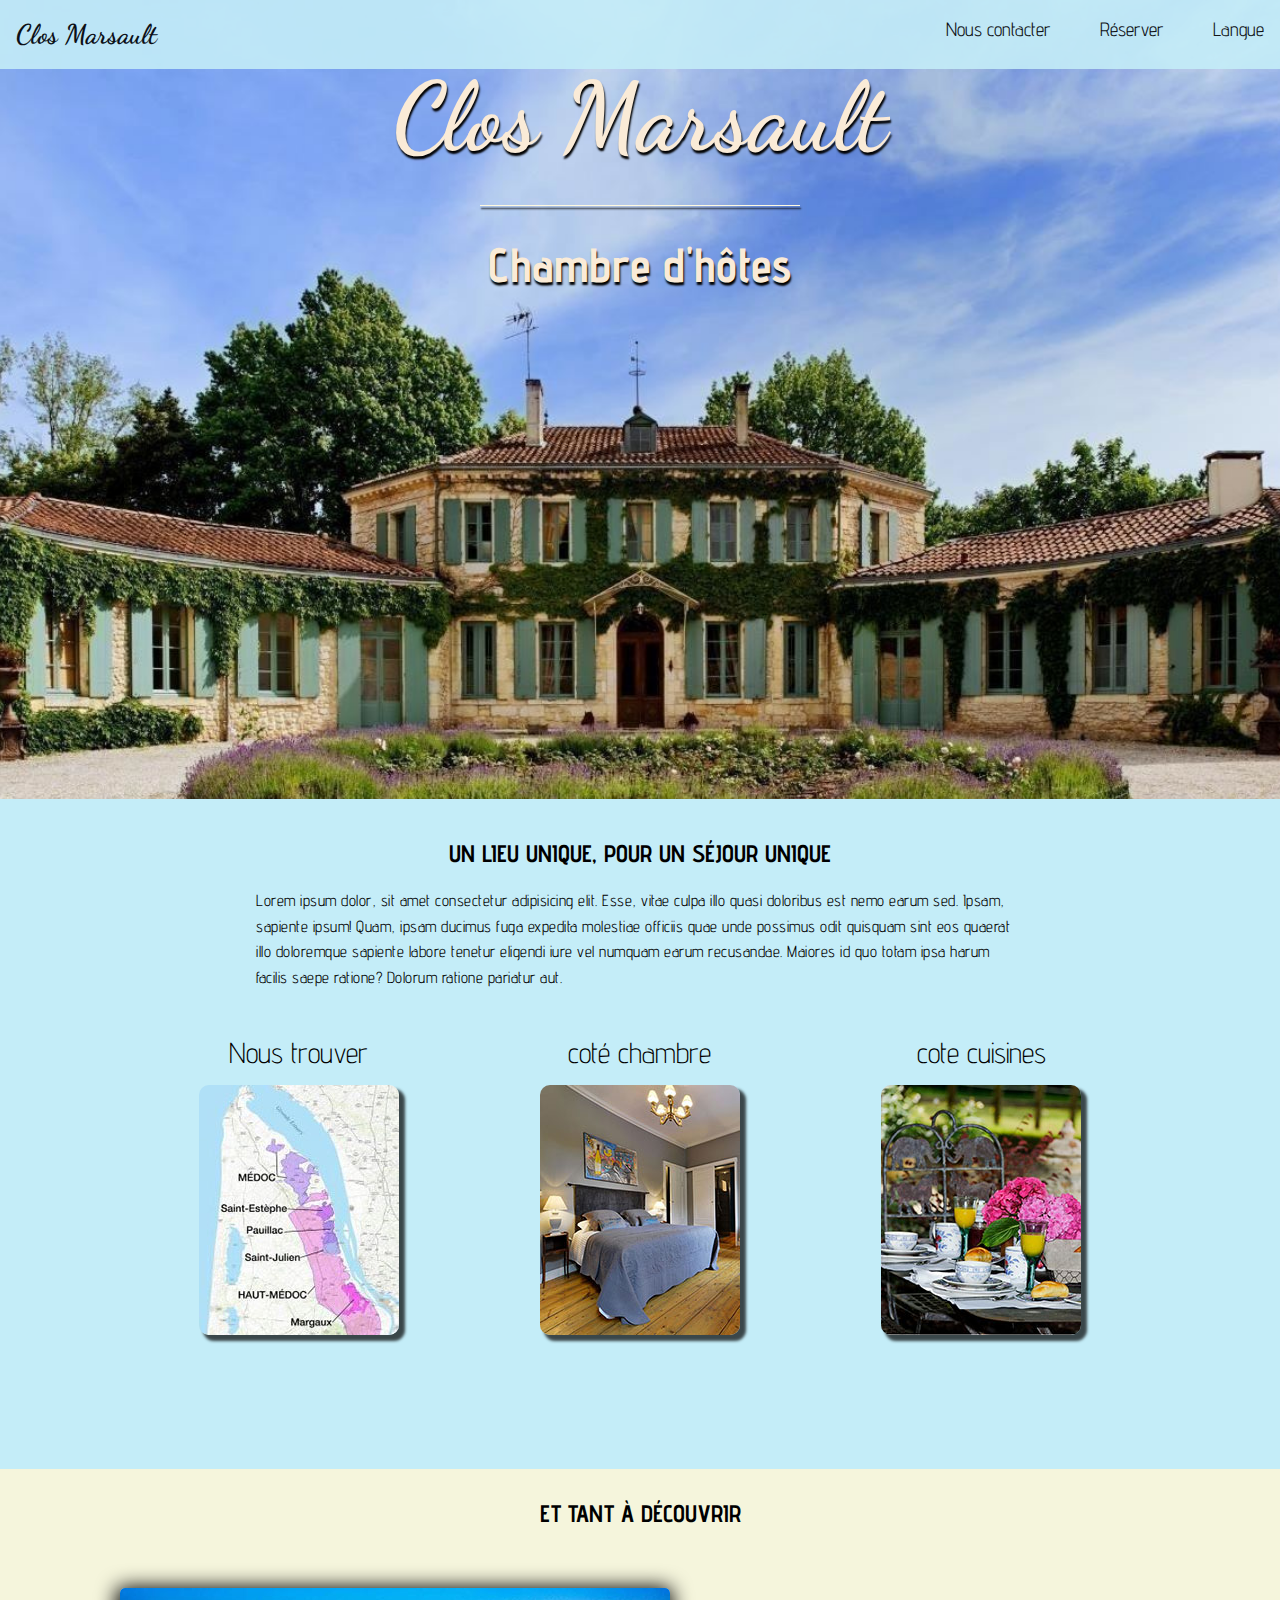
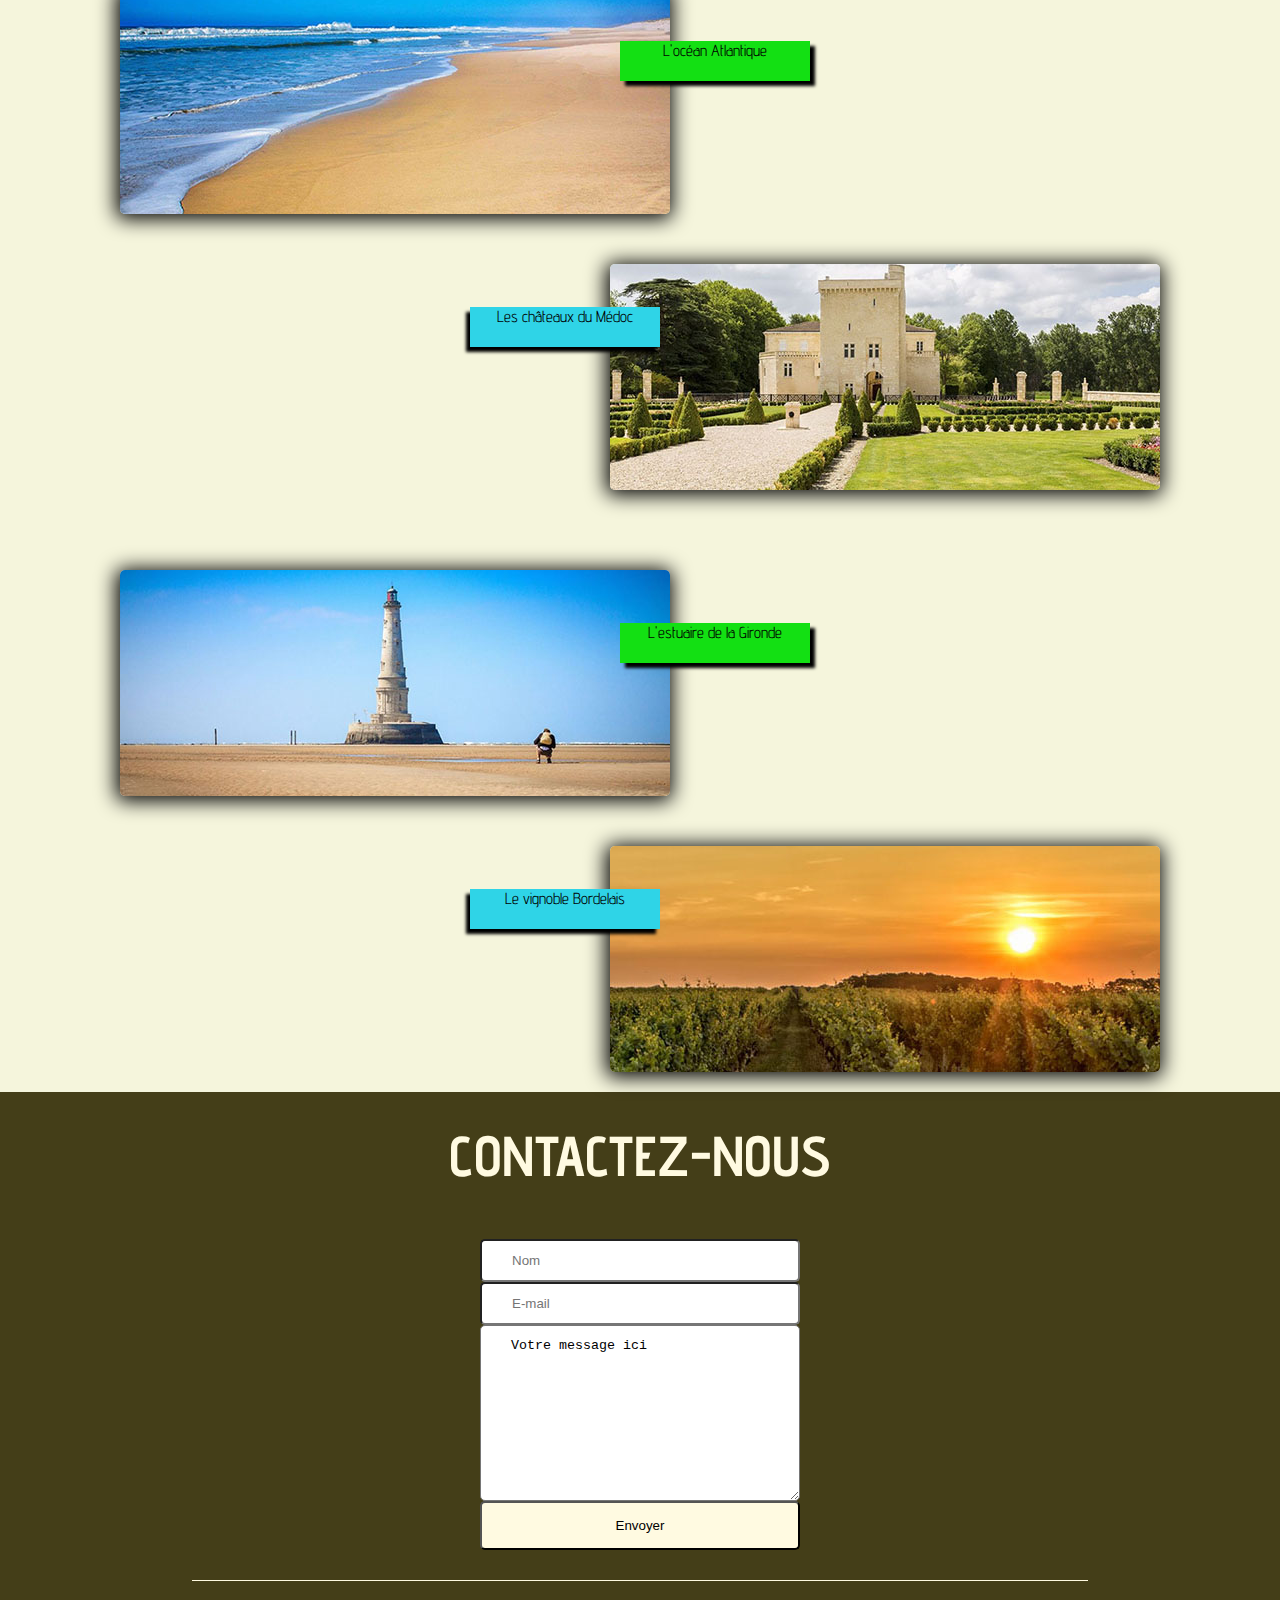
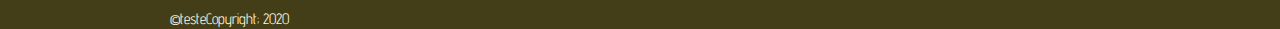
<file: index.html>
<!DOCTYPE html>
<html lang="fr">
<head>
    <meta charset="UTF-8">
    <meta name="viewport" content="width=device-width, initial-scale=1.0">
    <link rel="stylesheet" href="https://cdnjs.cloudflare.com/ajax/libs/font-awesome/6.6.0/css/all.min.css" integrity="sha512-Kc323vGBEqzTmouAECnVceyQqyqdsSiqLQISBL29aUW4U/M7pSPA/gEUZQqv1cwx4OnYxTxve5UMg5GT6L4JJg==" crossorigin="anonymous" referrerpolicy="no-referrer" />  
    <link rel="stylesheet" href="./CSS/style.css">
    <title>Clos Marsault</title>
</head>
<body>
   <header>
    <nav>
         <div id="logo"><a href="">Clos Marsault</a></div>
        <ul>
           
            <li><a href="">Nous contacter</a></li>
            <li><a href="">Réserver</a></li>
            <li><a href="">Langue</a></li>
        </ul>
    </nav>
    <div id="ImagePrincipale">
        <h1>Clos Marsault</h1>
        <!-- Pour le trait -->
        <div id="premierTrait"></div>
        <h3>Chambre d'hôtes</h3>
    </div>
   </header> 
<section id="presentations">
    <div id="texteIntro">
        <h2>Un lieu unique, pour un séjour unique</h2>
        <p>Lorem ipsum dolor, sit amet consectetur adipisicing elit. Esse, vitae culpa illo quasi doloribus est nemo earum sed. Ipsam, sapiente ipsum! Quam, ipsam ducimus fuga expedita molestiae officiis quae unde possimus odit quisquam sint eos quaerat illo doloremque sapiente labore tenetur eligendi iure vel numquam earum recusandae. Maiores id quo totam ipsa harum facilis saepe ratione? Dolorum ratione pariatur aut.</p>
    </div>


    <div id="prestation">

        <div class="imagesPrestations">
            <h4>Nous trouver</h4>
            <a href="#"><img src="./IMAGE/carte.JPG" alt="Carte"></a>
        </div>

        <div class="imagesPrestations">
            <h4>coté chambre</h4>
            <a href="#"> <img src="./IMAGE/chambre.JPG" alt="Chambre"></a>
        </div>

        <div class="imagesPrestations">
                <h4>cote cuisines</h4>
                <a href="#"><img src="./IMAGE/repas.JPG" alt="Repas"></a>
        </div>



    </div>

</section>
<section id="tourisme">
    <h2>Et tant à découvrir</h2>

    <div class="box" >

        <div id="ocean"  class="lieu">
            <img src="./IMAGE/ocean.jpg" alt="" >
            <p>L'océan Atlantique</p>
        </div>

        <div id="chateau"  class="lieu_inverse">
            <img src="./IMAGE/chateau.JPG" alt="" >
            <p>Les châteaux du Médoc</p>
        </div>

        <div id="phare" class="lieu">
            <img src="./IMAGE/phare.JPG" alt="" >
            <p>L'estuaire de la Gironde</p>
        </div>

        <div id="vignes" class="lieu_inverse">
            <img src="./IMAGE/vignes.jpg" alt="" >
            <p>Le vignoble Bordelais</p>
    </div> 
    
   </div>
</section>

<footer>
    <h2>Contactez-Nous</h2>
    <form action="">
     
        <input type="text"  placeholder="Nom">
        <input type="mail" placeholder="E-mail">
        <textarea name="" id="" placeholder="Votre message ici" rows="10" cols="30">Votre message ici</textarea>
        <button>Envoyer</button>

    </form action="" method="">
    <!-- div pour 2 éme trait -->
     <div id="trait2"></div>

  <div class="Icone_copy">

    <div class="copy">
        <span>&#169testeCopyright; 2020</span>
    </div>

    <div class="icones">

        <a href="https://x.com/">
            <i class="fa-brands fa-twitter" style="color:#fff"></i>
        </a>
        <a href="https://www.facebook.com/?locale=fr_FR" style="color:#fff">
            <i class="fa-brands fa-facebook" style="color:#fff"></i>
        </a>

        <a href="https://www.instagram.com/">
            <i class="fa-brands fa-instagram" style="color:#fff"></i>
        </a>
    </div>

 </div>

</footer>

</body>
</html>
</file>
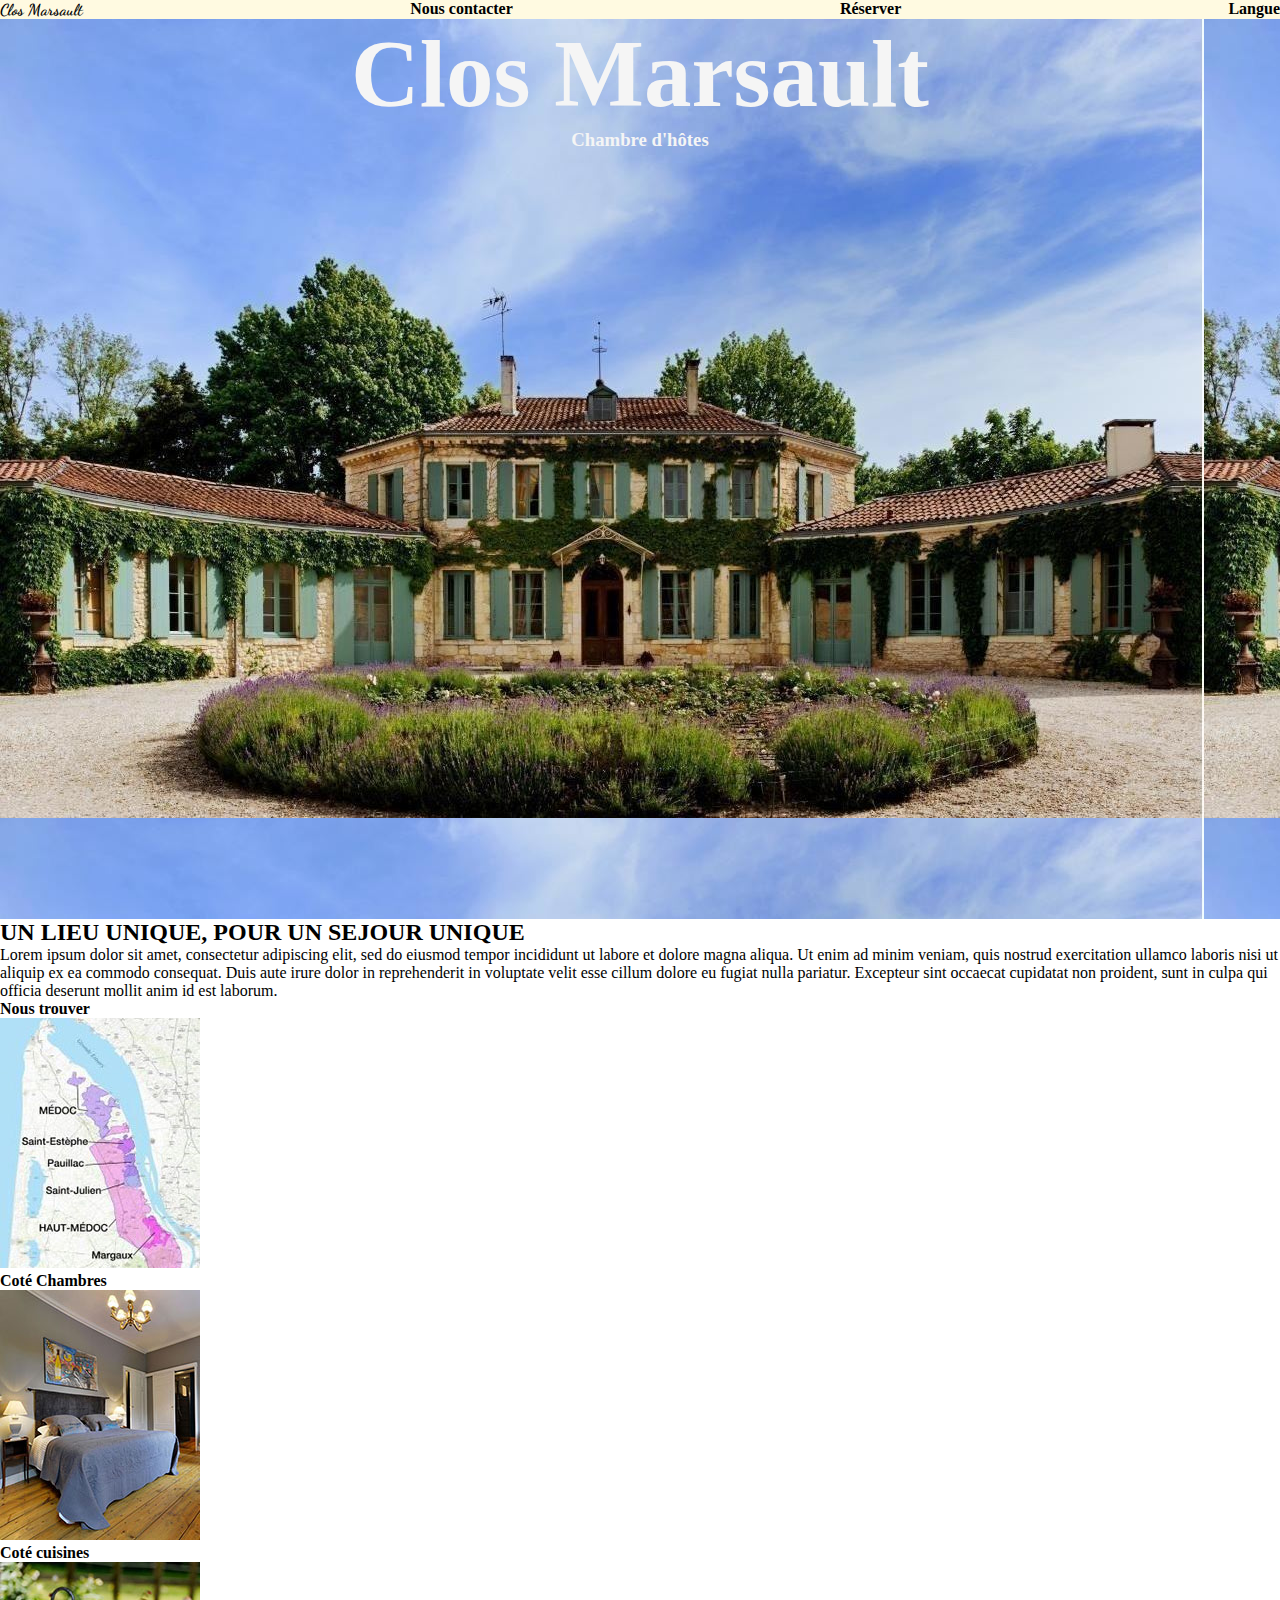
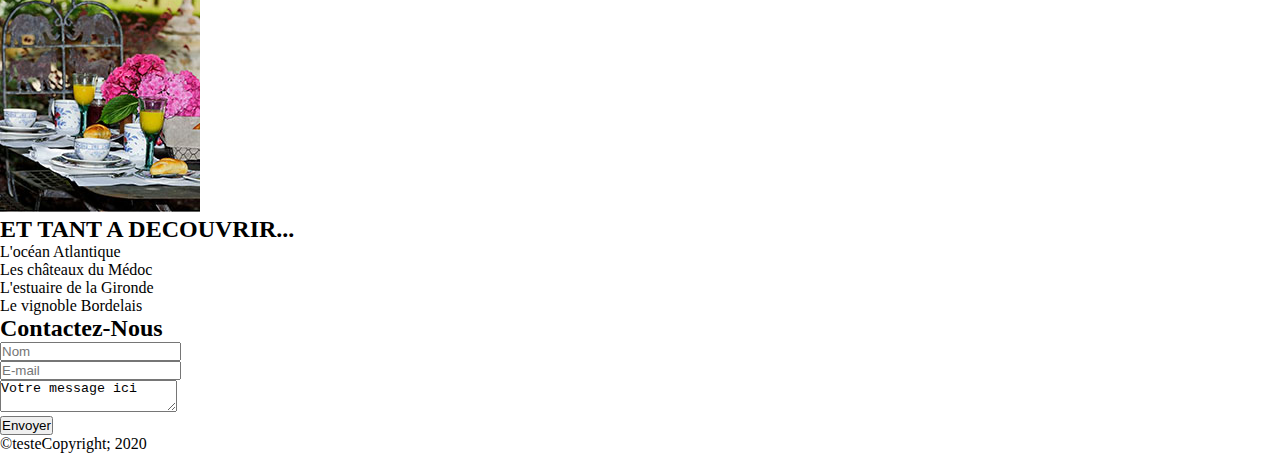
<file: hawa.html>
<!DOCTYPE html>
<html lang="fr">
<head>
    <meta charset="UTF-8">
    <meta name="viewport" content="width=device-width, initial-scale=1.0">
    <link rel="stylesheet" href="./CSS/hawa.css">
    <title>Makette_Marsault</title>

    <link rel="stylesheet" href="https://cdnjs.cloudflare.com/ajax/libs/font-awesome/6.6.0/css/all.min.css" integrity="sha512-Kc323vGBEqzTmouAECnVceyQqyqdsSiqLQISBL29aUW4U/M7pSPA/gEUZQqv1cwx4OnYxTxve5UMg5GT6L4JJg==" crossorigin="anonymous" referrerpolicy="no-referrer" />
  
</head>
<body>
<header>
    <!-- LA NAVBAR DE MA PAGE  -->
    <nav>
        <ul>
            <li class="logo"><a href="#"> Clos Marsault</a></li>
            <li><a href="#">  Nous contacter</a></li>
            <li><a href="#"> Réserver </a></li>
            <li><a href="#"> Langue </a></li>
        </ul>
    </nav>
    <div id="Img_header">
        <h1>Clos Marsault</h1>
        <!-- Pour le trait  -->
        <div id="trait1"></div>
        <h3>Chambre d'hôtes</h3>
    </div>
   
</header>
<main>
<section>
    <div class="para">
    <h2>UN LIEU UNIQUE, POUR UN SEJOUR UNIQUE</h2>

    <p>Lorem ipsum dolor sit amet, consectetur adipiscing elit, sed do eiusmod tempor incididunt ut labore et dolore magna aliqua. Ut enim ad minim veniam, quis nostrud exercitation ullamco laboris nisi ut aliquip ex ea commodo consequat. Duis aute irure dolor in reprehenderit in voluptate velit esse cillum dolore eu fugiat nulla pariatur. Excepteur sint occaecat cupidatat non proident, sunt in culpa qui officia deserunt mollit anim id est laborum.</p>
</div>

<div>
  
    <!-- div avec des image lien  -->
    <div>
        <h4>Nous trouver</h4>
      <a href="#">  <img src="./IMAGE/carte.JPG" alt="image-chambre"></a>
    </div>

   <Div>
       <h4>Coté Chambres</h4>
       <a href="#"> <img src="./IMAGE/chambre.JPG" alt="image-chambre"></a>
    </Div>

    <div>
       <h4>Coté cuisines</h4>
       <a href="#"> <img src="IMAGE/repas.JPG" alt="image-plats"></a>
    </div>

 
</div>
</section>

<section>
<h2>ET TANT A DECOUVRIR...</h2>
<div>
<ul>
    <li> 
         <p> L'océan Atlantique</p>
    </li>
    <li> 
        <p>Les châteaux du Médoc</p>
    </li>
    <li>
        <p>L'estuaire de la Gironde</p>
    </li>
    <li>
        <p>Le vignoble Bordelais</p>
    </li>
</ul>
</div>
</section>
</main>
<footer>
    <h2>Contactez-Nous</h2>
    <form action="">
     
        <input type="text"  placeholder="Nom"><br>
       
        <input type="mail" placeholder="E-mail"><br>
        <textarea name="" id="" placeholder="Votre message ici">Votre message ici</textarea><br>
        <button>Envoyer</button>
    </form>
    <!-- div pour 2 éme trait -->
     <div id="trait2"></div>
    <div>
    <div class="copy"><span>&#169testeCopyright; 2020</span></div>
    <div class="icones">
<a href="https://x.com/">
    <i class="fa-brands fa-twitter"></i>
</a>
<a href="https://www.facebook.com/?locale=fr_FR">
   <i class="fa-brands fa-facebook-f"></i></a>

<a href="https://www.instagram.com/">
    <i class="fa-brands fa-instagram"></i>
</a>
    </div>
</div>
</footer>
</body>
</html>
</file>
<file: CSS/style.css>
@import url("https://fonts.googleapis.com/css?family=Advent+Pro|Dancing+Script&display=swap");
* {
  margin: 0;
  padding: 0;
  box-sizing: border-box;
}
body {
  font-family: "Advent Pro", sans-serif;
}

#logo {
  font-weight: bold;
  font-size: 1.7em;
  font-family: "Dancing Script", cursive;
}

header ul {
  display: flex;
  width: 350px;
  /* width: 100%; */
  justify-content: space-between;
}
header ul li {
  /* pour enlever les puces */
  list-style-type: none;
  font-size: 1.2em;
}
header a {
  /* pour enlever le soulignement */
  text-decoration: none;
  color: black;
  display: block;
  padding: 18px 16px;
}
header nav {
  position: fixed;
  /* overflow: hidden; */
  width: 100%;
  /* height: 30px; */
  /* border: 2px solid red;  */
  background-color: #c4edf8;
  display: flex;
  justify-content: space-between;
  padding: 18 20px;
  opacity: 0.9;
  z-index: 1;
}
/* ********* l'image principale ***** */
#ImagePrincipale {
  /* background-image: url(../IMAGE/image-principale.JPG); */
  background: url(../IMAGE/image-principale.JPG) no-repeat fixed 50% 50%;
  background-size: cover; /* pour couvrir toute la place */
  height: 799px;
  padding-top: 60px;
}
h1,
h3 {
  text-align: center;
  color: antiquewhite;
  text-shadow: 1px 3px 2px black;
}
h1 {
  font-size: 6em;
  font-family: "Dancing Script", cursive;
}
h3 {
  font-size: 3em;
}
#premierTrait {
  height: 1px;
  width: 25%;
  background-color: #fffae1;
  margin: 30px auto;
  box-shadow: 1px 3px 2px black;
}
/* ****** PRESENTATION ******* */
h2 {
  text-transform: uppercase; /* pour mettre en majuscule */
  text-align: center;
  padding-top: 30px;
  /* padding-bottom: 30px; */
}
section#presentations {
  background-color: #c4edf8;
  padding: 10px 0 100px 0;
}
#texteIntro {
  padding: 0 20%;
}
#texteIntro p {
  letter-spacing: 0.5px;
  line-height: 1.6;
  padding-top: 20px;
}
div#prestation {
  display: flex;
  flex-wrap: wrap;
  justify-content: space-around;
  /* border: 2px solid red; */
  padding: 30px 10%;
}
/* la div avec les images de la section */
.imagesPrestations h4 {
  text-align: center;
  margin: 15px;
  font-weight: 300;
  font-size: 1.8em;
}
.imagesPrestations img {
  border-radius: 10px;
  box-shadow: 5px 5px 3px 1px rgba(0, 0, 0, 0.7);
  transition: 0.6s ease-in-out;
}

.imagesPrestations img:hover {
  opacity: 0.5;
  transform: scale(1.05);
}
/* la partie decouverte */
#tourisme {
  background-color: beige;
  display: flex;
  flex-direction: column;
  align-items: center;
}
#tourisme p {
  display: flex;
  justify-content: center;

}
.box {
  display: flex;
  flex-direction: column;
  /* align-items: center; */
}

.box .lieu {
  display: flex;
  flex-direction: row;
  align-items: center;
  margin: 60px 300px 50px 0;
}
.box .lieu_inverse {
  display: flex;
  flex-direction: row-reverse;
  align-items: center;
  margin-bottom: 20px;
}
.box .lieu p {
  background-color: rgb(19, 224, 19);
  width: 190px;
  height: 40px;
  box-shadow: 5px 5px 3px 0 black;
  transform: translate(-50px, -50px);
  text-align: center;
  margin-top: 20px;
}
.box .lieu_inverse p {
  background-color: rgb(47, 212, 231);
  width: 190px;
  height: 40px;
  box-shadow: -4px 5px 3px 0 black;
  transform: translate(50px, -50px);
  text-align: center;
}
.box img {
  box-shadow: -1px 2px 20px 3px black;
  border-radius: 5px;
  transition: 0.6s ease-in-out;
}

.box img:hover {
  /* opacity: 0.9; */
  transform: scale(1.05);
}
/* La partie FOOTER */
footer {
  background-color: rgba(57, 51, 11, 0.945);
  color: #fffae1;
}
footer h2{
  font-size: 3.5em;
}
/* pour le formulaire */
footer form {
  display: flex;
  flex-direction: column;
  align-items: center;
  margin-top: 50px;
}
input, textarea {
  width: 25%;
   padding: 12px 30px;
  box-sizing: border-box;
  border-radius: 5px;
}
button{
   width: 25%;
  padding:  15px;
  box-sizing: border-box;
  border-radius: 5px;
  background-color: #fffae1;
}
/* pour les icones */
.Icone_copy {
  display: flex;
  justify-content: space-evenly;
}
.icones i {
  margin: 10px;
  margin-top: 0;
}
/* Pour le deuxieme trait */
div#trait2 {
  height: 0.1px;
  width: 70%;
  background-color: #fffae1;
  margin: 30px auto;
}
div.copy {
  font-size: 15px;
  margin-right: 590px;
}
</file>
<file: CSS/hawa.css>
@import url("https://fonts.googleapis.com/css?family=Advent+Pro|Dancing+Script&display=swap");

* {
  margin: 0;
  padding: 0;
  box-sizing: border-box;
}
/* la partie nav */
header nav {
  width: 100%;
  background-color: #fffae1;
}
nav ul {
  display: flex;
  justify-content: space-between;

}
li {
  list-style-type: none;
}
a {
  text-decoration: none;
  color: black;
  font-weight: bold;
}
.logo {
  display: flex;
  font-family: "Dancing Script", cursive;
  font-weight: bold;
  justify-content: flex-start;
}
#Img_header {
  background-image: url(../IMAGE/image-principale.JPG);
  height: 900px;
  width: 100%;
}
#Img_header {
  color: whitesmoke;
  text-align: center;
}
div h1 {
  font-weight: bold;
  font-size: 95px;
}

/* LES SECTIONS */
section
/* PARTIE FOOTER  */

/* coleur de font du footer  */
footer {
  background-color: rgba(57, 51, 11, 0.945);
}
</file>
